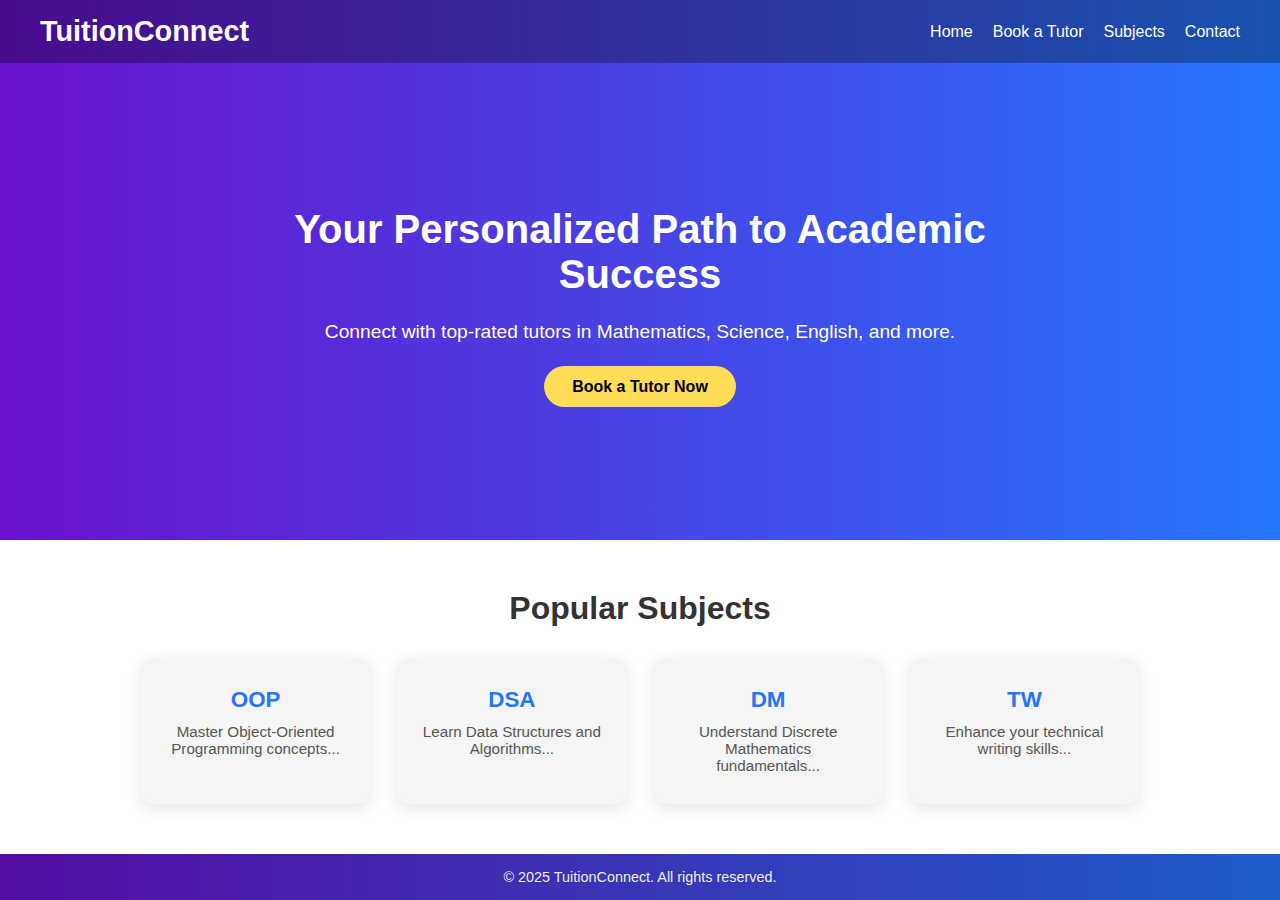
<file: webapp/index.html/index.html>
<!DOCTYPE html>
<html lang="en">
<head>
  <meta charset="UTF-8" />
  <title>Home Tuition Booking System</title>
  <meta name="viewport" content="width=device-width, initial-scale=1.0" />
  <style>
    * { margin: 0; padding: 0; box-sizing: border-box; }
    body {
      font-family: 'Poppins', sans-serif;
      background: linear-gradient(to right, #6a11cb, #2575fc);
      color: #fff;
      min-height: 100vh;
      display: flex;
      flex-direction: column;
    }
    nav {
      background: rgba(0, 0, 0, 0.3);
      padding: 15px 40px;
      display: flex;
      justify-content: space-between;
      align-items: center;
    }
    nav h1 { font-size: 1.8em; color: #fff; }
    nav ul {
      list-style: none;
      display: flex;
      gap: 20px;
    }
    nav ul li a {
      color: #fff;
      text-decoration: none;
      font-weight: 500;
      transition: color 0.3s ease;
    }
    nav ul li a:hover { color: #ffdd57; }
    .hero {
      flex: 1;
      display: flex;
      align-items: center;
      justify-content: center;
      text-align: center;
      padding: 50px 20px;
    }
    .hero-content {
      max-width: 700px;
      animation: fadeIn 1.5s ease-out;
    }
    .hero h2 { font-size: 2.5em; margin-bottom: 20px; }
    .hero p {
      font-size: 1.2em;
      margin-bottom: 30px;
      line-height: 1.6;
    }
    .hero .btn {
      padding: 12px 28px;
      background: #ffdd57;
      color: #000;
      font-weight: 600;
      border: none;
      border-radius: 25px;
      text-decoration: none;
      font-size: 1em;
      transition: background 0.3s ease;
    }
    .hero .btn:hover { background: #ffd000; }

    .subjects {
      padding: 50px 20px;
      background: #fff;
      color: #333;
      text-align: center;
    }
    .subjects h3 {
      font-size: 2em;
      margin-bottom: 30px;
      color: #333;
    }
    .subject-cards {
      display: grid;
      grid-template-columns: repeat(auto-fit, minmax(200px, 1fr));
      gap: 25px;
      max-width: 1000px;
      margin: 0 auto;
    }
    .card {
      background: #f5f5f5;
      border-radius: 15px;
      padding: 30px 20px;
      box-shadow: 0 5px 15px rgba(0, 0, 0, 0.1);
      transition: transform 0.3s, box-shadow 0.3s;
    }
    .card:hover {
      transform: translateY(-8px);
      box-shadow: 0 10px 20px rgba(0, 0, 0, 0.2);
    }
    .card h4 {
      font-size: 1.4em;
      margin-bottom: 10px;
      color: #2575fc;
    }
    .card p {
      font-size: 0.95em;
      color: #555;
    }
    footer {
      background: rgba(0, 0, 0, 0.2);
      padding: 15px;
      text-align: center;
      color: #eee;
      font-size: 0.9em;
    }
    @keyframes fadeIn {
      from { opacity: 0; transform: translateY(30px); }
      to { opacity: 1; transform: translateY(0); }
    }
  </style>
</head>
<body>

<nav>
  <h1>TuitionConnect</h1>
  <ul>
    <li><a href="#">Home</a></li>
    <li><a href="booking.html">Book a Tutor</a></li>
    <li><a href="#">Subjects</a></li>
    <li><a href="#">Contact</a></li>
  </ul>
</nav>

<section class="hero">
  <div class="hero-content">
    <h2>Your Personalized Path to Academic Success</h2>
    <p>Connect with top-rated tutors in Mathematics, Science, English, and more.</p>
    <a href="booking.html" class="btn">Book a Tutor Now</a>
  </div>
</section>

<section class="subjects">
  <h3>Popular Subjects</h3>
  <div class="subject-cards">
    <div class="card">
      <a href="booking.html?subject=OOP" style="text-decoration: none; color: inherit;">
        <h4>OOP</h4>
        <p>Master Object-Oriented Programming concepts...</p>
      </a>
    </div>
    <div class="card">
      <a href="booking.html?subject=DSA" style="text-decoration: none; color: inherit;">
        <h4>DSA</h4>
        <p>Learn Data Structures and Algorithms...</p>
      </a>
    </div>
    <div class="card">
      <a href="booking.html?subject=DM" style="text-decoration: none; color: inherit;">
        <h4>DM</h4>
        <p>Understand Discrete Mathematics fundamentals...</p>
      </a>
    </div>
    <div class="card">
      <a href="booking.html?subject=TW" style="text-decoration: none; color: inherit;">
        <h4>TW</h4>
        <p>Enhance your technical writing skills...</p>
      </a>
    </div>
  </div>
</section>

<footer>
  &copy; 2025 TuitionConnect. All rights reserved.
</footer>

</body>
</html>
</file>
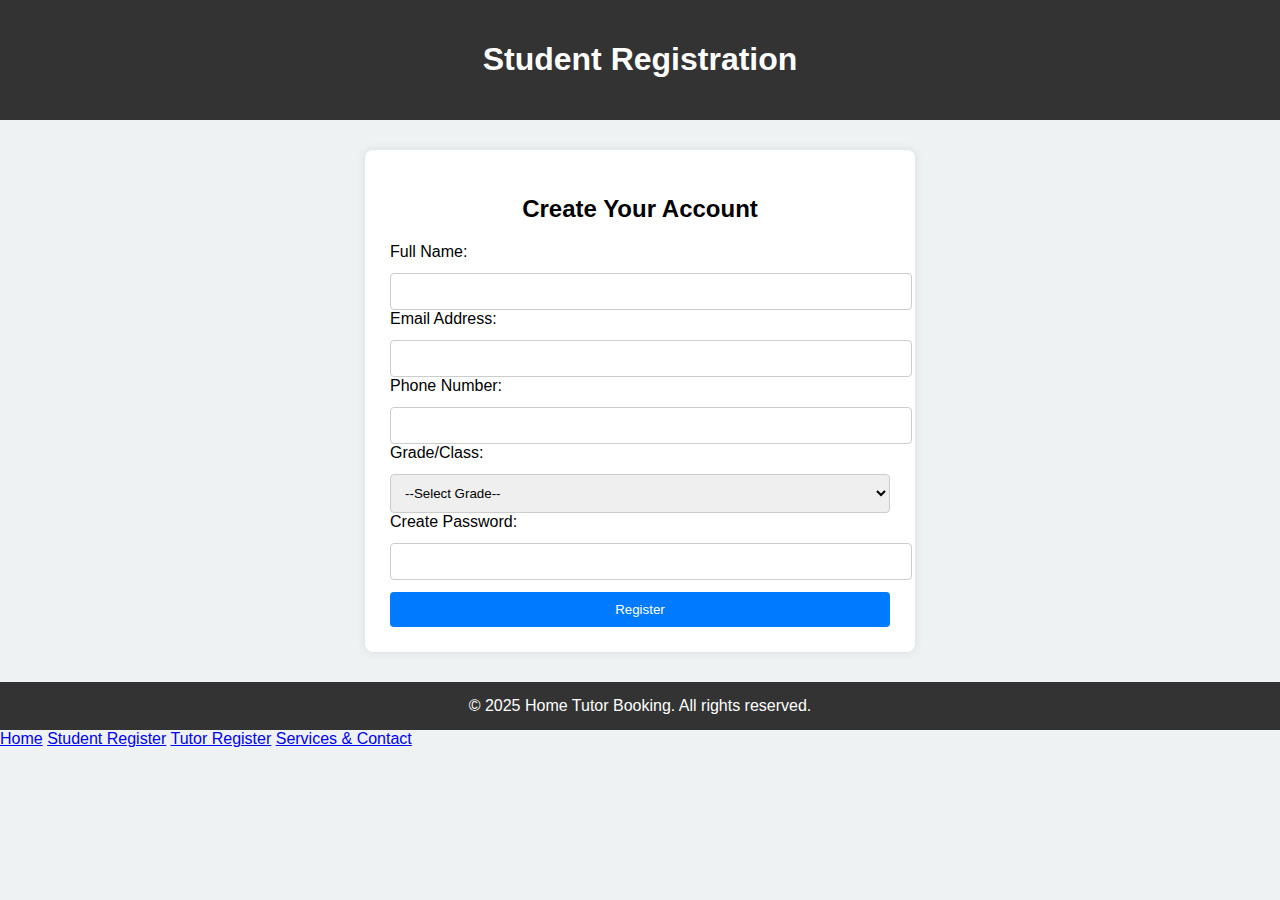
<file: webapp/index.html/register.html>
<!DOCTYPE html>
<html lang="en">
<head>
    <meta charset="UTF-8">
    <title>Student Registration</title>
    <style>
        body {
            font-family: Arial, sans-serif;
            background-color: #eef2f3;
            margin: 0;
            padding: 0;
        }
        header {
            background-color: #333;
            color: white;
            text-align: center;
            padding: 20px 0;
        }
        main {
            max-width: 500px;
            margin: 30px auto;
            background: white;
            padding: 25px;
            border-radius: 8px;
            box-shadow: 0 0 10px rgba(0,0,0,0.1);
        }
        h2 {
            text-align: center;
            margin-bottom: 20px;
        }
        form input, form select, form button {
            width: 100%;
            padding: 10px;
            margin-top: 12px;
            border: 1px solid #ccc;
            border-radius: 4px;
        }
        form button {
            background-color: #007bff;
            color: white;
            border: none;
            cursor: pointer;
        }
        form button:hover {
            background-color: #0056b3;
        }
        footer {
            text-align: center;
            padding: 15px;
            background-color: #333;
            color: white;
            margin-top: 30px;
        }
    </style>
</head>
<body>

<header>
    <h1>Student Registration</h1>
</header>

<main>
    <h2>Create Your Account</h2>
    <form>
        <label for="fullName">Full Name:</label>
        <input type="text" id="fullName" name="fullName" required>

        <label for="email">Email Address:</label>
        <input type="email" id="email" name="email" required>

        <label for="phone">Phone Number:</label>
        <input type="tel" id="phone" name="phone" required>

        <label for="grade">Grade/Class:</label>
        <select id="grade" name="grade" required>
            <option value="">--Select Grade--</option>
            <option value="grade1">Grade 1</option>
            <option value="grade2">Grade 2</option>
            <option value="grade3">Grade 3</option>
            <option value="grade4">Grade 4</option>
            <option value="grade5">Grade 5</option>
            <option value="other">Other</option>
        </select>

        <label for="password">Create Password:</label>
        <input type="password" id="password" name="password" required>

        <button type="submit">Register</button>
    </form>
</main>

<footer>
    &copy; 2025 Home Tutor Booking. All rights reserved.
</footer>
<nav>
    <a href="site.html">Home</a>
    <a href="student register.html">Student Register</a>
    <a href="tutor page.html">Tutor Register</a>
    <a href="revew and contact.html">Services & Contact</a>
</nav>

</body>
</html>
</file>
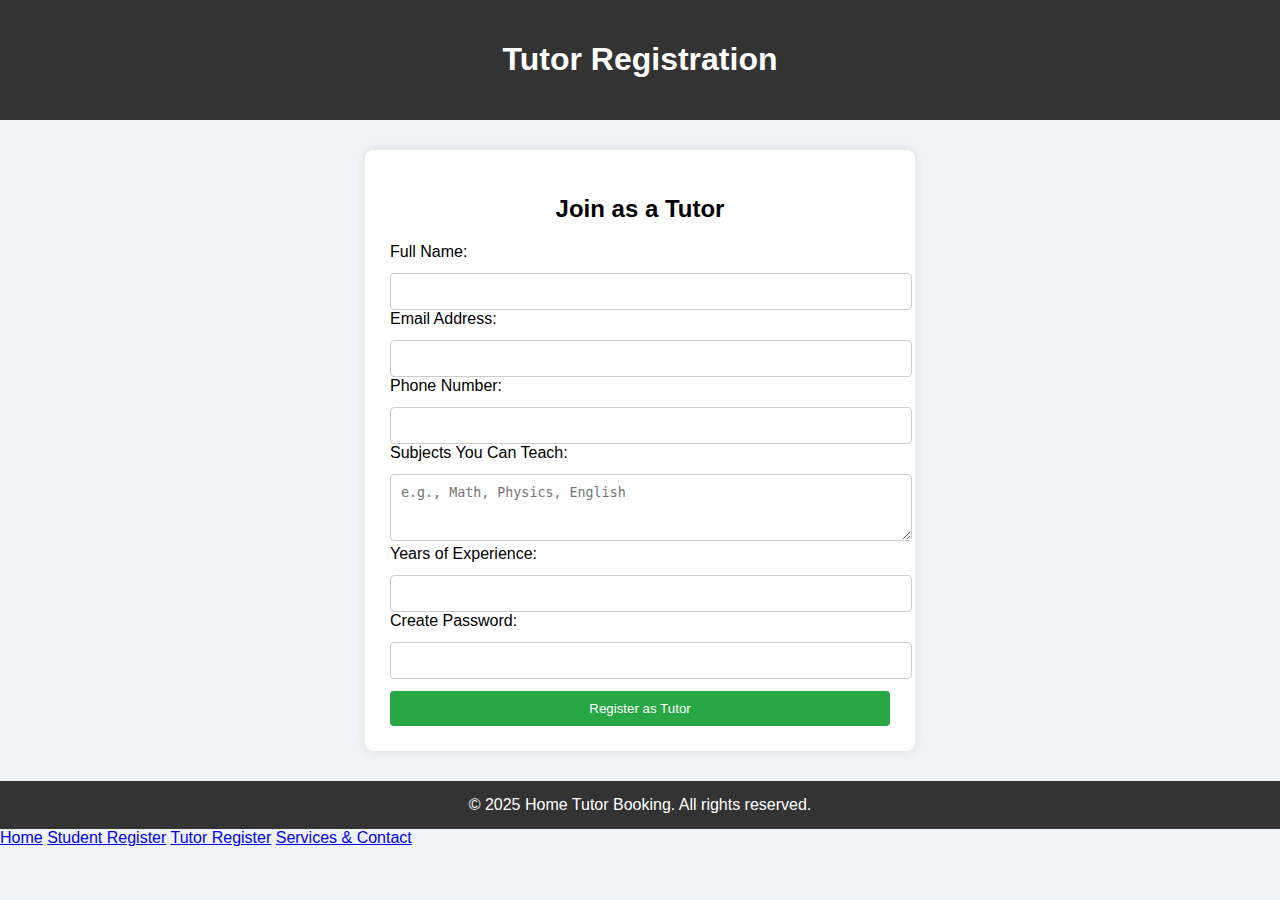
<file: webapp/index.html/tutor_register.html>
<!DOCTYPE html>
<html lang="en">
<head>
    <meta charset="UTF-8">
    <title>Tutor Registration</title>
    <style>
        body {
            font-family: Arial, sans-serif;
            background-color: #f0f4f8;
            margin: 0;
            padding: 0;
        }
        header {
            background-color: #333;
            color: white;
            text-align: center;
            padding: 20px 0;
        }
        main {
            max-width: 500px;
            margin: 30px auto;
            background: white;
            padding: 25px;
            border-radius: 8px;
            box-shadow: 0 0 10px rgba(0,0,0,0.1);
        }
        h2 {
            text-align: center;
            margin-bottom: 20px;
        }
        form input, form select, form textarea, form button {
            width: 100%;
            padding: 10px;
            margin-top: 12px;
            border: 1px solid #ccc;
            border-radius: 4px;
        }
        form button {
            background-color: #28a745;
            color: white;
            border: none;
            cursor: pointer;
        }
        form button:hover {
            background-color: #218838;
        }
        footer {
            text-align: center;
            padding: 15px;
            background-color: #333;
            color: white;
            margin-top: 30px;
        }
    </style>
</head>
<body>

<header>
    <h1>Tutor Registration</h1>
</header>

<main>
    <h2>Join as a Tutor</h2>
    <form>
        <label for="fullName">Full Name:</label>
        <input type="text" id="fullName" name="fullName" required>

        <label for="email">Email Address:</label>
        <input type="email" id="email" name="email" required>

        <label for="phone">Phone Number:</label>
        <input type="tel" id="phone" name="phone" required>

        <label for="subjects">Subjects You Can Teach:</label>
        <textarea id="subjects" name="subjects" rows="3" placeholder="e.g., Math, Physics, English" required></textarea>

        <label for="experience">Years of Experience:</label>
        <input type="number" id="experience" name="experience" min="0" required>

        <label for="password">Create Password:</label>
        <input type="password" id="password" name="password" required>

        <button type="submit">Register as Tutor</button>
    </form>
</main>

<footer>
    &copy; 2025 Home Tutor Booking. All rights reserved.
</footer>
<nav>
    <a href="site.html">Home</a>
    <a href="student register.html">Student Register</a>
    <a href="tutor page.html">Tutor Register</a>
    <a href="revew and contact.html">Services & Contact</a>
</nav>

</body>
</html>
</file>
